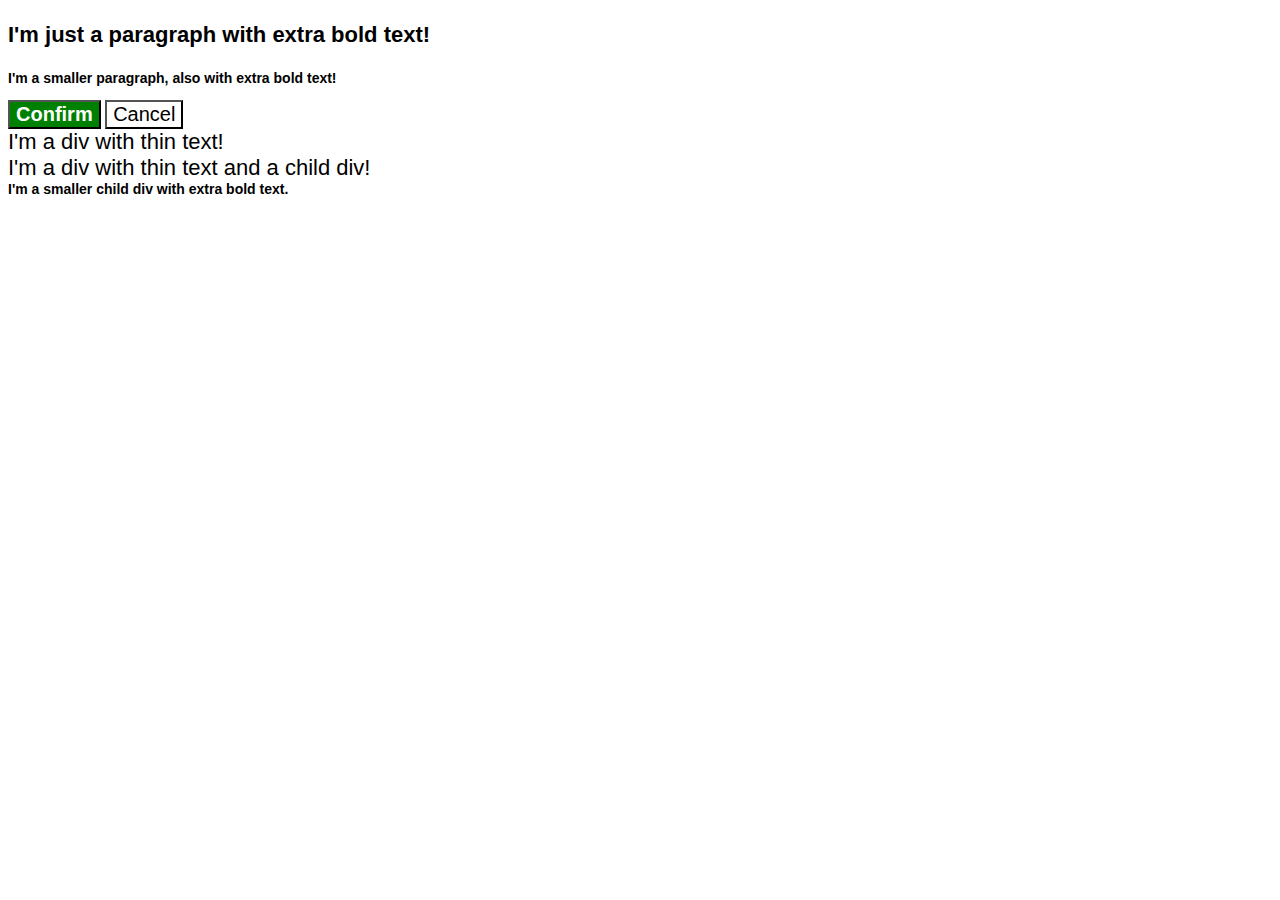
<file: foundations/cascade/01-cascade-fix/index.html>
<!DOCTYPE html>
<html lang="en">
  <head>
    <meta charset="UTF-8">
    <meta http-equiv="X-UA-Compatible" content="IE=edge">
    <meta name="viewport" content="width=device-width, initial-scale=1.0">
    <title>Fix the Cascade</title>
    <link rel="stylesheet" href="./css/style.css">
  </head>
  <body>
    <p class="para">I'm just a paragraph with extra bold text!</p>
    <p class="para small-para">I'm a smaller paragraph, also with extra bold text!</p>

    <button id="confirm-button" class="button confirm">Confirm</button>
    <button id="cancel-button" class="button cancel">Cancel</button>

    <div class="text">I'm a div with thin text!</div>
    <div class="text">I'm a div with thin text and a child div!
      <div class="text child">I'm a smaller child div with extra bold text.</div>
    </div>
  </body>
</html>
</file>
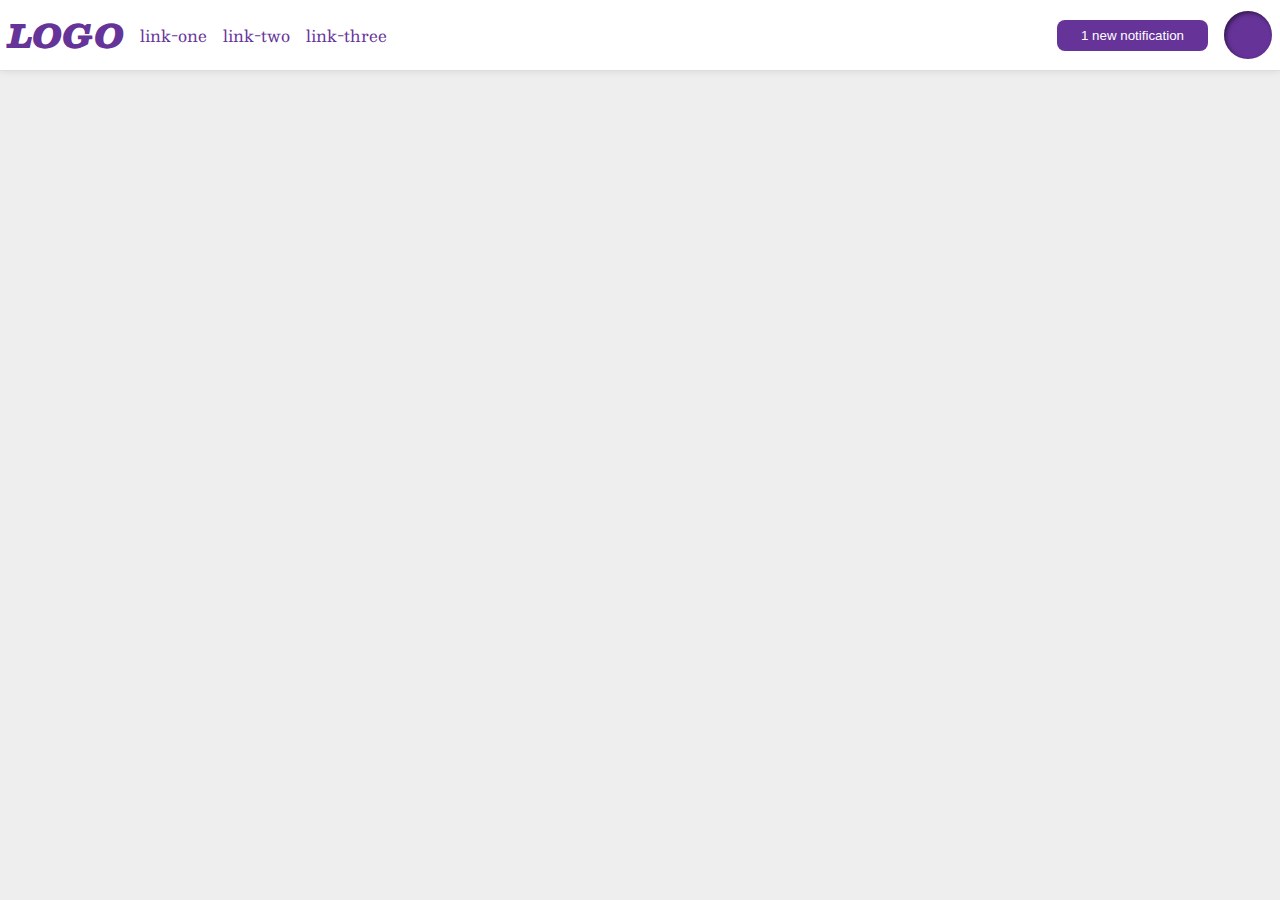
<file: foundations/flex/03-flex-header-2/index.html>
<!DOCTYPE html>
<html lang="en">
  <head>
    <meta charset="UTF-8">
    <meta http-equiv="X-UA-Compatible" content="IE=edge">
    <meta name="viewport" content="width=device-width, initial-scale=1.0">
    <title>Flex Header 2</title>
    <link rel="stylesheet" href="style.css">
  </head>
  <body>
    <div class="header">
      <div class="left">
        <div class="logo">
          LOGO
        </div>
        <ul class="links">
          <li><a href="https://google.com">link-one</a></li>
          <li><a href="https://google.com">link-two</a></li>
          <li><a href="https://google.com">link-three</a></li>
        </ul>
      </div>

      <div class="right">
        <button class="notifications">
          1 new notification
        </button>
        <div class="profile-image"></div>
      </div>
      
    </div>
  </body>
</html>
</file>
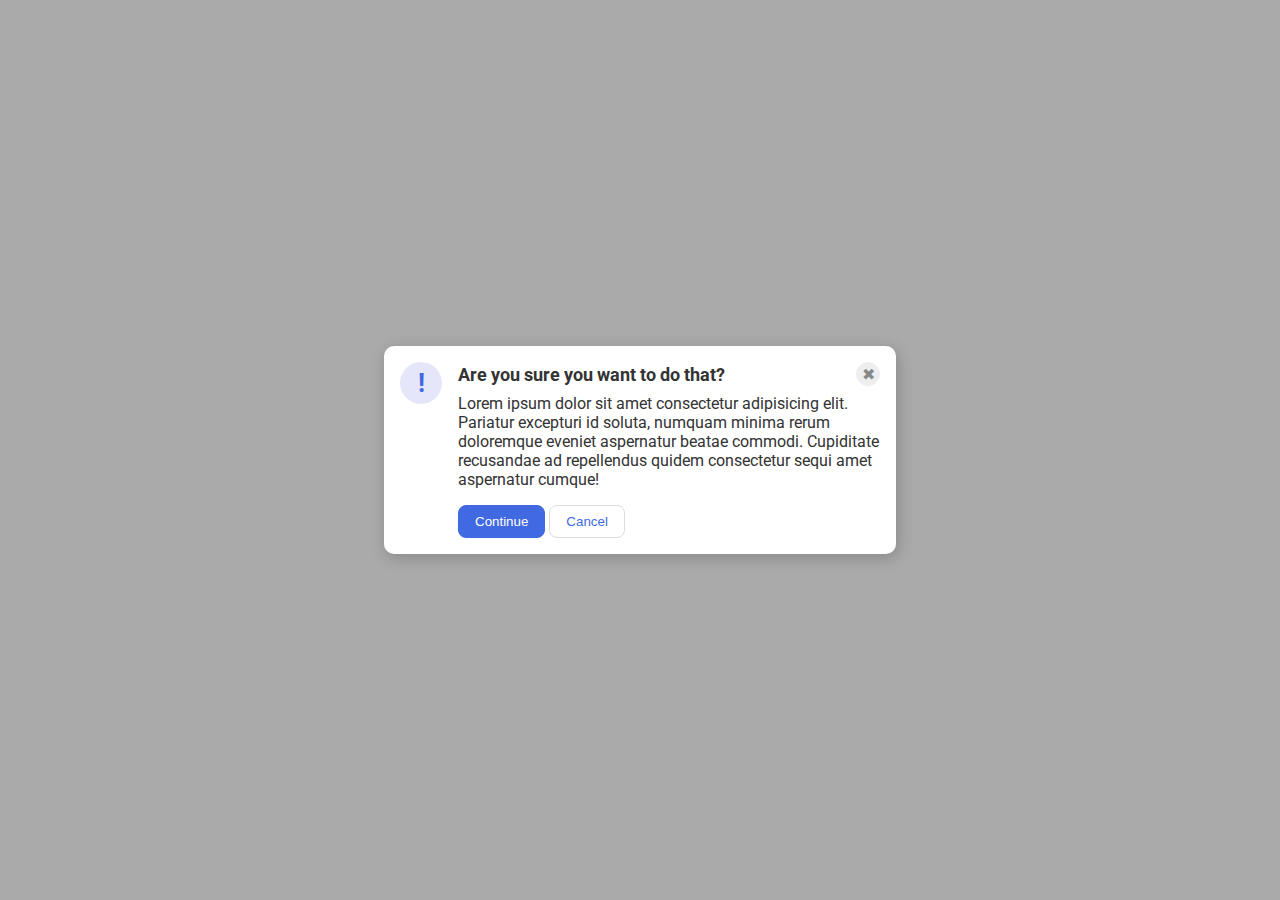
<file: foundations/flex/05-flex-modal/index.html>
<!DOCTYPE html>
<html lang="en">
  <head>
    <meta charset="UTF-8">
    <meta http-equiv="X-UA-Compatible" content="IE=edge">
    <meta name="viewport" content="width=device-width, initial-scale=1.0">
    <link rel="stylesheet" href="style.css">
    <title>Modal</title>
  </head>
  <body>
    <div class="modal">
      <div class="icon">!</div>
        <div class="tile">
          <div class="head">
            <div class="header">Are you sure you want to do that?</div>
            <button class="close-button">✖</button>
          </div>
            <div class="text">Lorem ipsum dolor sit amet consectetur adipisicing elit. Pariatur excepturi id soluta, numquam minima rerum doloremque eveniet aspernatur beatae commodi. Cupiditate recusandae ad repellendus quidem consectetur sequi amet aspernatur cumque!</div>
            <button class="continue">Continue</button>
            <button class="cancel">Cancel</button>
        </div>
    </div>
  </body>
</html>
</file>
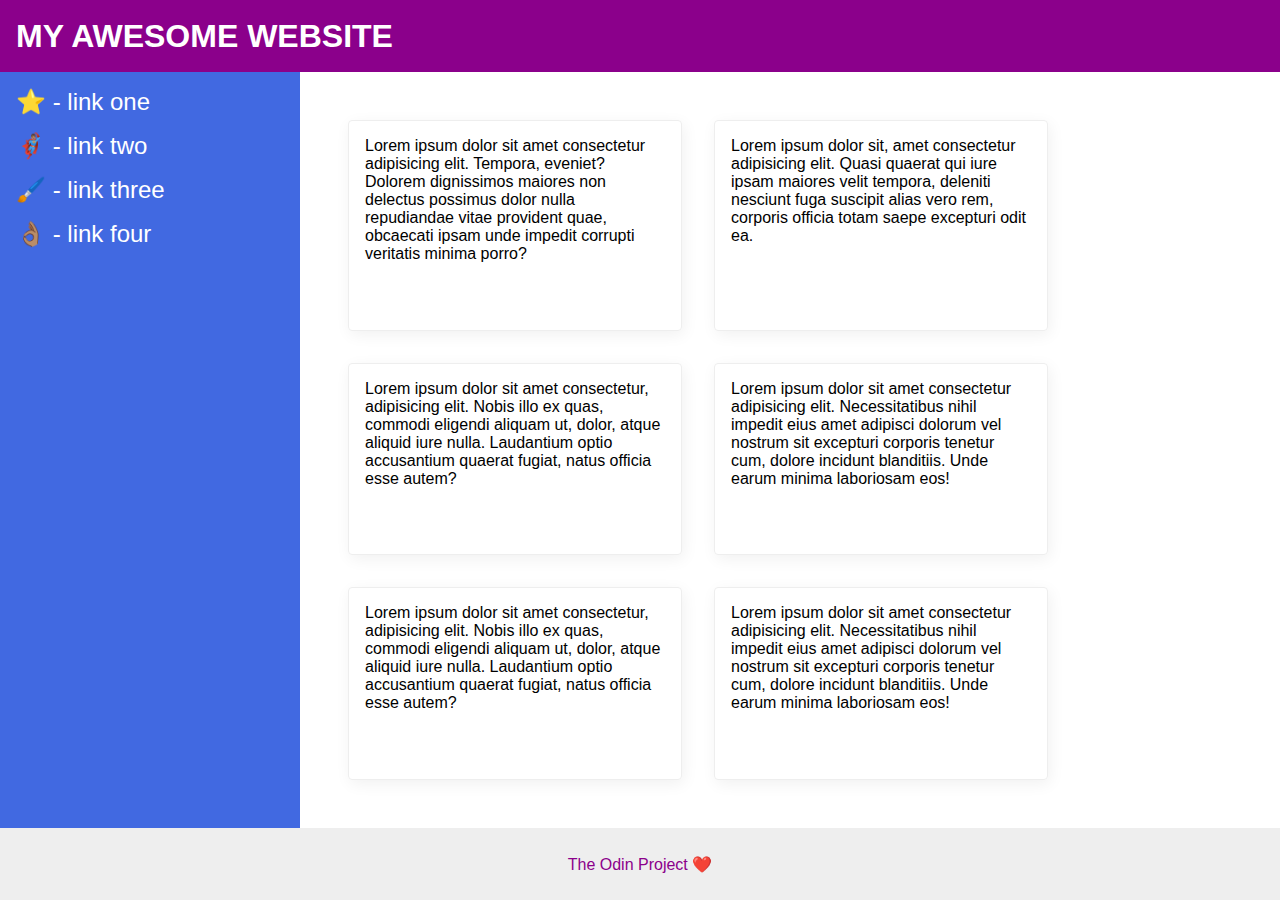
<file: foundations/flex/07-flex-layout-2/index.html>
<!DOCTYPE html>
<html lang="en">
  <head>
    <meta charset="UTF-8">
    <meta http-equiv="X-UA-Compatible" content="IE=edge">
    <meta name="viewport" content="width=device-width, initial-scale=1.0">
    <title>The Holy Grail</title>
    <link rel="stylesheet" href="style.css">
  </head>
  <body>
    <div class="header">
      MY AWESOME WEBSITE
    </div>
    <div class="main">
      <div class="sidebar">
        <ul>
          <li><a href="#">⭐ - link one</a></li>
          <li><a href="#">🦸🏽‍♂️ - link two</a></li>
          <li><a href="#">🖌️ - link three</a></li>
          <li><a href="#">👌🏽 - link four</a></li>
        </ul>
      </div>

      <div class="content">
        <div class="card">Lorem ipsum dolor sit amet consectetur adipisicing elit. Tempora, eveniet? Dolorem dignissimos maiores non delectus possimus dolor nulla repudiandae vitae provident quae, obcaecati ipsam unde impedit corrupti veritatis minima porro?</div>
        <div class="card">Lorem ipsum dolor sit, amet consectetur adipisicing elit. Quasi quaerat qui iure ipsam maiores velit tempora, deleniti nesciunt fuga suscipit alias vero rem, corporis officia totam saepe excepturi odit ea.</div>
        <div class="card">Lorem ipsum dolor sit amet consectetur, adipisicing elit. Nobis illo ex quas, commodi eligendi aliquam ut, dolor, atque aliquid iure nulla. Laudantium optio accusantium quaerat fugiat, natus officia esse autem?</div>
        <div class="card">Lorem ipsum dolor sit amet consectetur adipisicing elit. Necessitatibus nihil impedit eius amet adipisci dolorum vel nostrum sit excepturi corporis tenetur cum, dolore incidunt blanditiis. Unde earum minima laboriosam eos!</div>
        <div class="card">Lorem ipsum dolor sit amet consectetur, adipisicing elit. Nobis illo ex quas, commodi eligendi aliquam ut, dolor, atque aliquid iure nulla. Laudantium optio accusantium quaerat fugiat, natus officia esse autem?</div>
        <div class="card">Lorem ipsum dolor sit amet consectetur adipisicing elit. Necessitatibus nihil impedit eius amet adipisci dolorum vel nostrum sit excepturi corporis tenetur cum, dolore incidunt blanditiis. Unde earum minima laboriosam eos!</div>
      </div>
    </div>
    <div class="footer">
      The Odin Project ❤️
    </div>                                             
  </body>
</html>
</file>
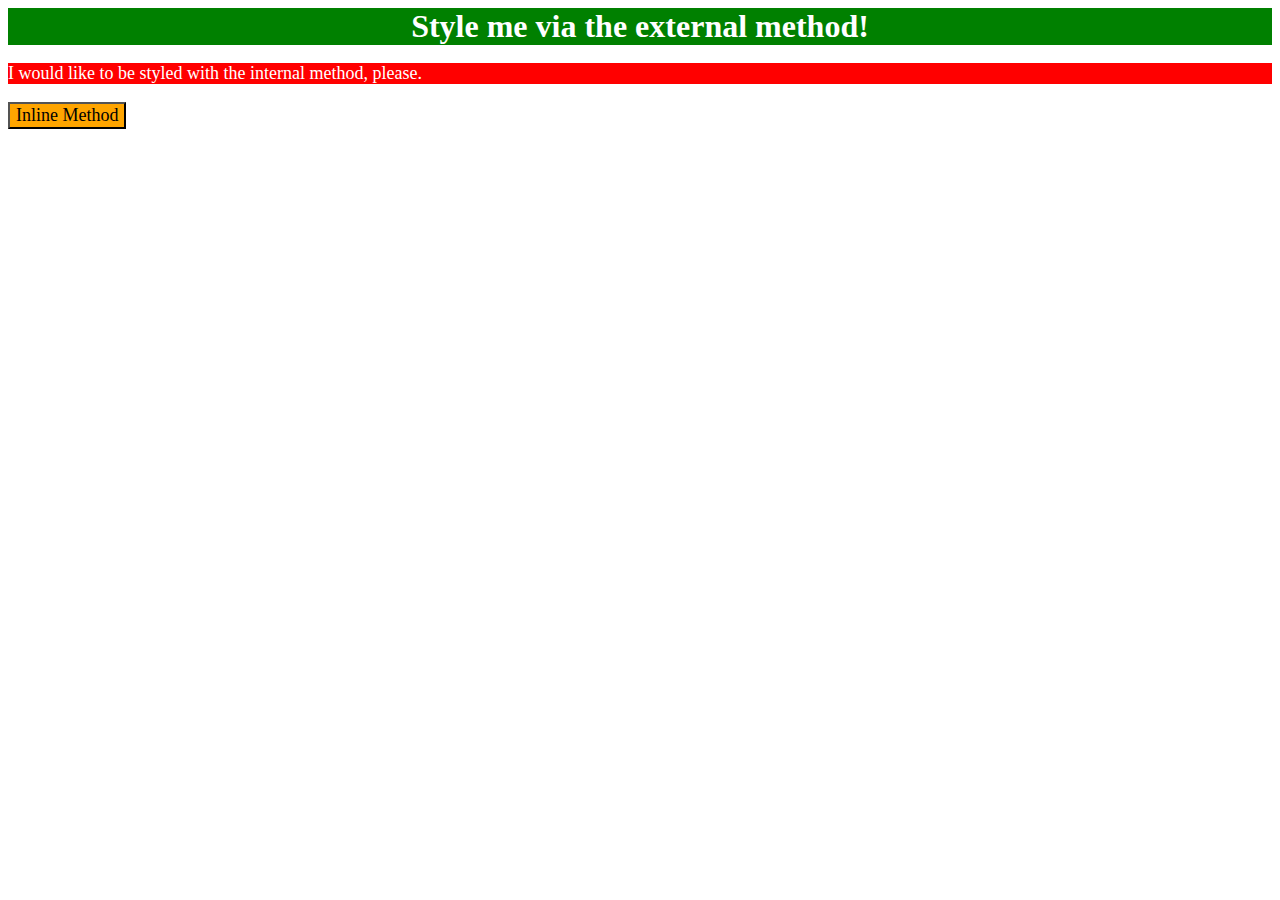
<file: foundations/intro-to-css/01-css-methods/index.html>
<!DOCTYPE html>
<html lang="en">
<head>
    <meta charset="UTF-8">
    <link rel="stylesheet" href="./css/styles.css">
    <title>01-css-methods</title>
    <style>
        p {
            color: white;
            background-color: red;
            font-size: 18px;    
        }
    </style>
</head>
<body>
    <div>Style me via the external method!</div>

    <p>I would like to be styled with the internal method, please.</p>

    <button style="color: black; background-color: orange; font-size: 18px;">Inline Method</button>
</body>
</html>
</file>
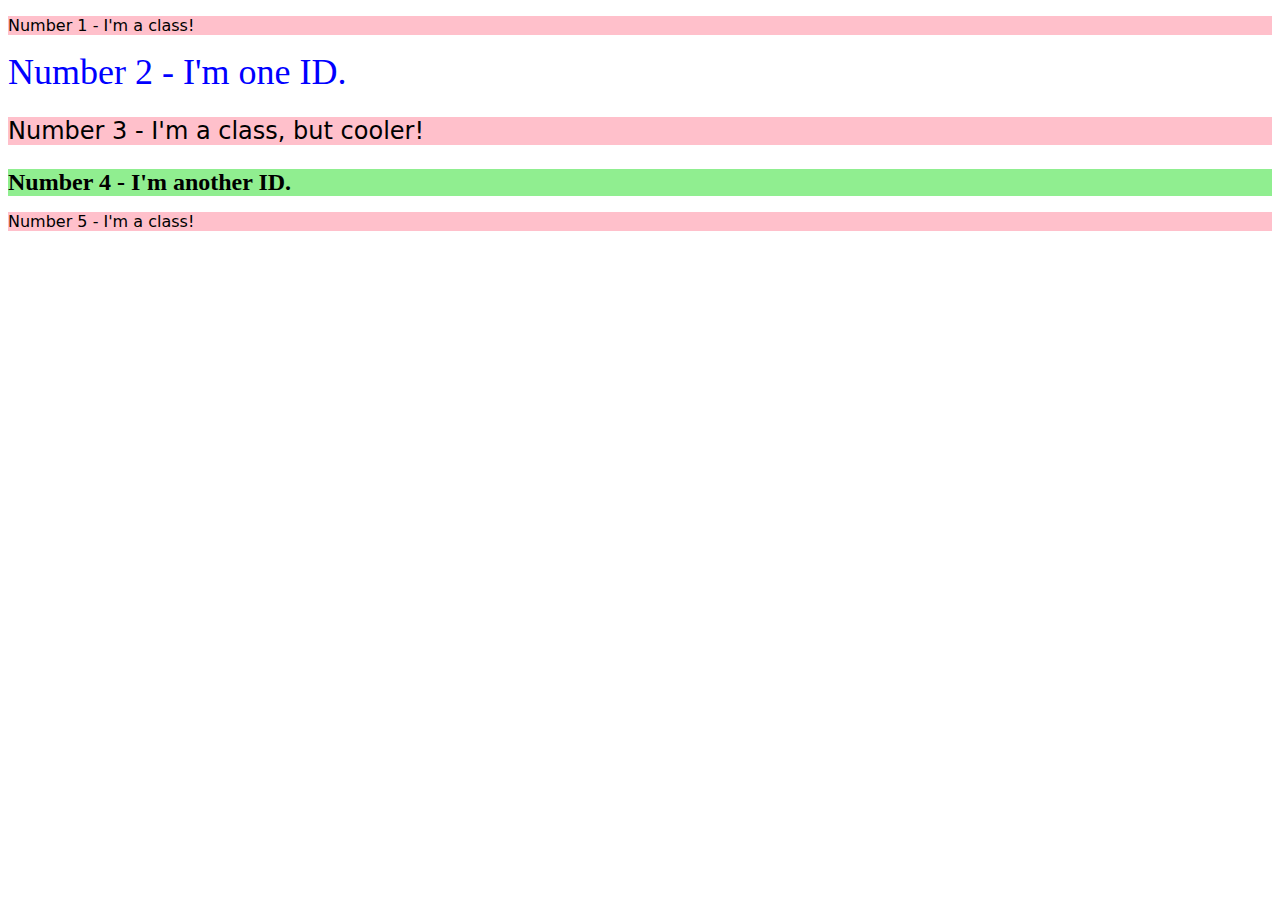
<file: foundations/intro-to-css/02-class-id-selectors/index.html>
<!DOCTYPE html>
<html lang="en">
  <head>
    <meta charset="UTF-8">
    <meta http-equiv="X-UA-Compatible" content="IE=edge">
    <meta name="viewport" content="width=device-width, initial-scale=1.0">
    <title>02-class-id-selectors</title>
    <link rel="stylesheet" href="./css/style.css">
  </head>
  <body>
    <p class="odd">Number 1 - I'm a class!</p>
    <div id="evena">Number 2 - I'm one ID.</div>
    <p class="odd spec">Number 3 - I'm a class, but cooler!</p>
    <div id="evenb">Number 4 - I'm another ID.</div>
    <p class="odd">Number 5 - I'm a class!</p>
  </body>
</html>
</file>
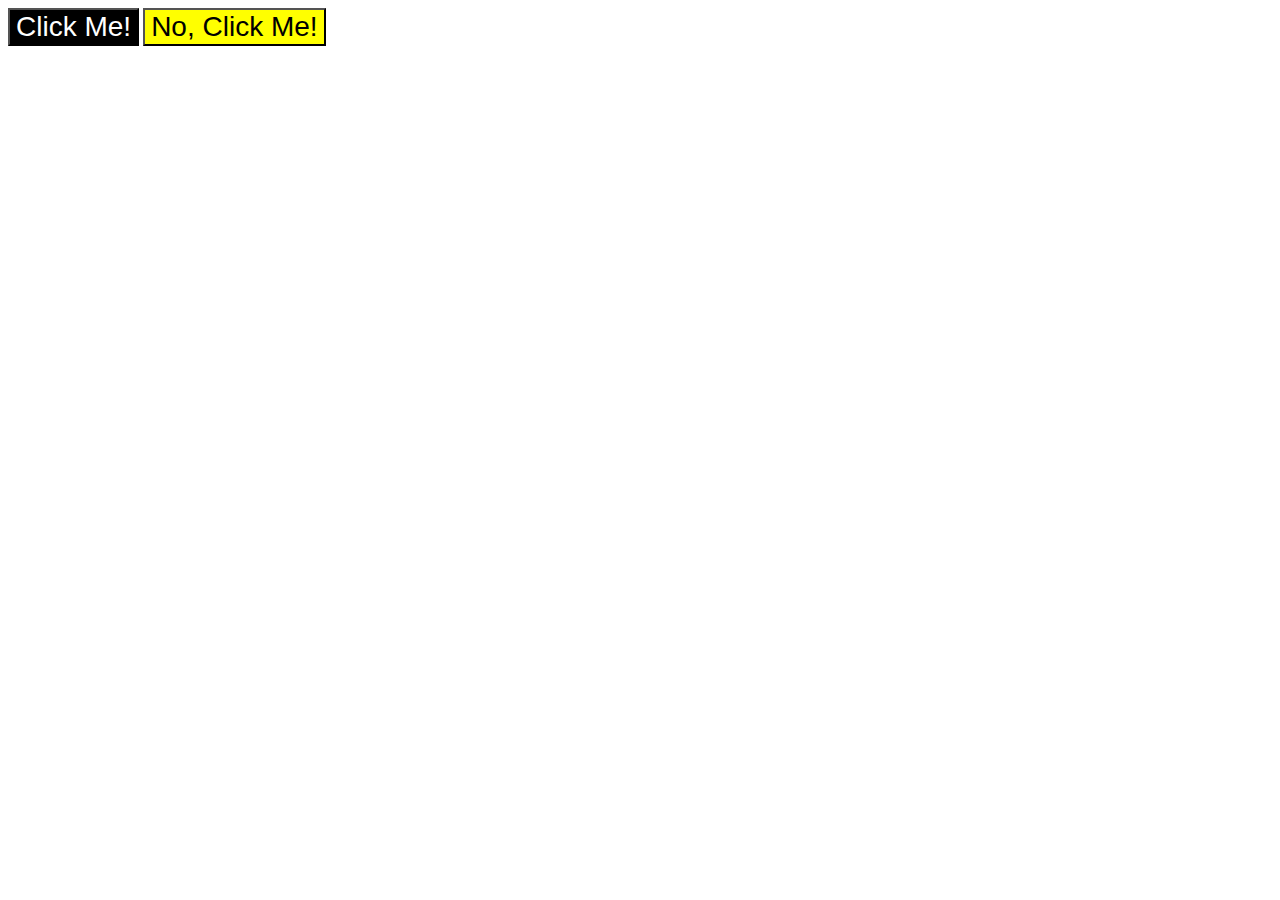
<file: foundations/intro-to-css/03-grouping-selectors/index.html>
<!DOCTYPE html>
<html lang="en">
<head>
    <meta charset="UTF-8">
    <meta name="viewport" content="width=device-width, initial-scale=1.0">
    <link rel="stylesheet" href="./css/style.css">
    <title>03-grouping-selectors</title>
</head>
<body>
    <button class="yes">Click Me!</button>
    <button class="no">No, Click Me!</button>
    
</body>
</html>
</file>
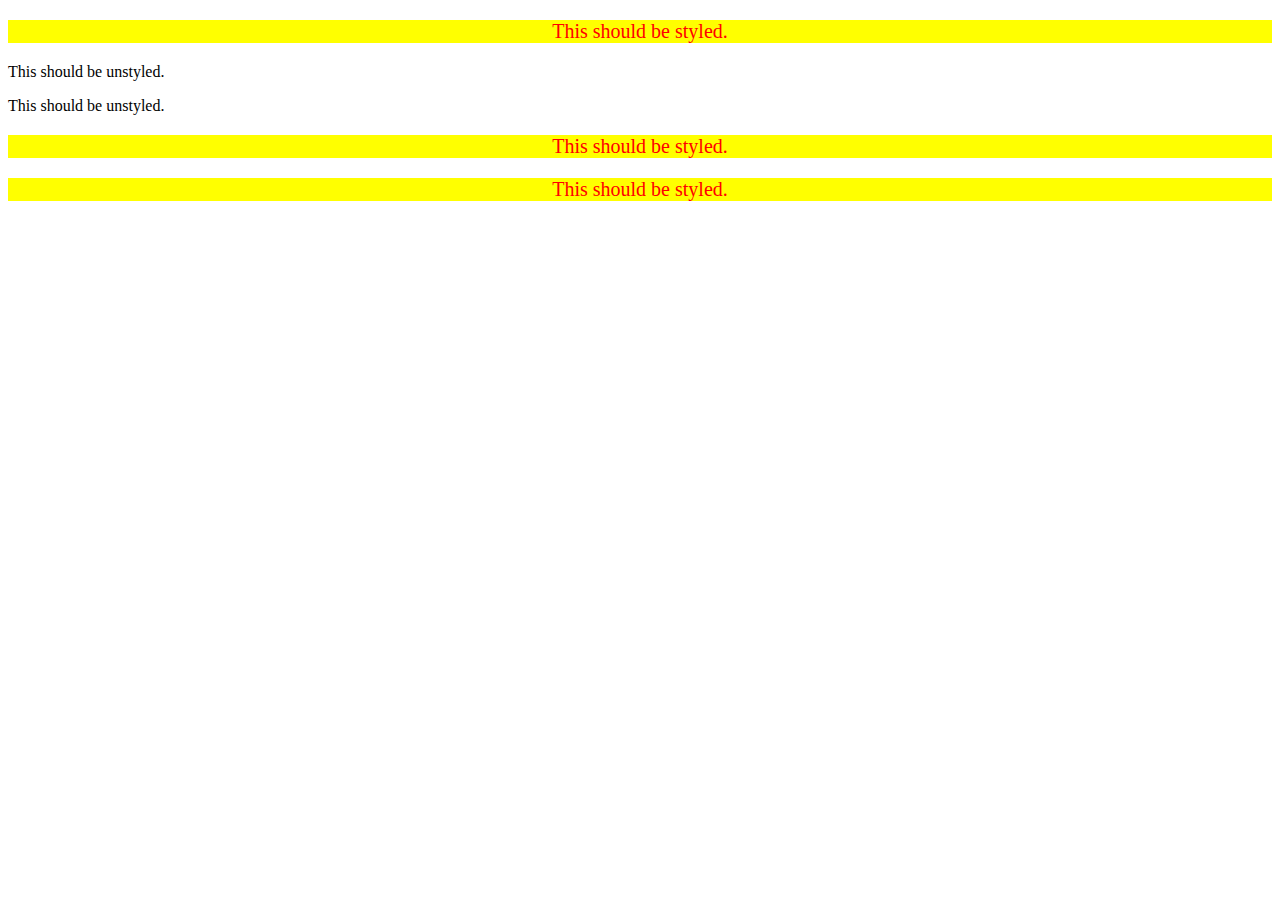
<file: foundations/intro-to-css/05-descendant-combinator/index.html>
<!DOCTYPE html>
<html lang="en">
  <head>
    <meta charset="UTF-8">
    <meta http-equiv="X-UA-Compatible" content="IE=edge">
    <meta name="viewport" content="width=device-width, initial-scale=1.0">
    <title>05-descendant-combinator</title>
    <link rel="stylesheet" href="./css/style.css">
  </head>
  <body>
    <div class="container">
      <p class="text">This should be styled.</p>
    </div>
    <p class="text">This should be unstyled.</p>
    <p class="text">This should be unstyled.</p>
    <div class="container">
      <p class="text">This should be styled.</p>
      <p class="text">This should be styled.</p>
    </div>
  </body>
</html>
</file>
<file: foundations/cascade/01-cascade-fix/css/style.css>
body {
  font-family: Arial, Helvetica, sans-serif;
}

.para,
.small-para {
  color: hsl(0, 0%, 0%);
  font-weight: 800;
}

.para.small-para {
  font-size: 14px;
  font-weight: 800;
}

.para {
  font-size: 22px;
}

#confirm-button {
  background: green;
  color: white;
  font-weight: bold;
} 

.button {
  background-color: rgb(255, 255, 255);
  color: rgb(0, 0, 0);
  font-size: 20px;
}

.text.child {
  color: rgb(0, 0, 0);
  font-weight: 800;
  font-size: 14px;
}

div.text {
  color: rgb(0, 0, 0);
  font-size: 22px;
  font-weight: 100;
}
</file>
<file: foundations/flex/03-flex-header-2/style.css>
/* this is some magical font-importing.  
you'll learn about it later. */
@import url('https://fonts.googleapis.com/css2?family=Besley:ital,wght@0,400;1,900&display=swap');

body {
  margin: 0;
  background: #eee;
  font-family: Besley, serif;
}

.header {
  background: white;
  border-bottom: 1px solid #ddd;
  box-shadow: 0 0 8px rgba(0,0,0,.1);
  display: flex;
  align-items: center;
  padding: 8px;
  justify-content: space-between;
}

.left,
.right {
  gap:16px;
  display:flex;
  justify-content: space-evenly;
  align-items: center;
}

.profile-image {
  background: rebeccapurple;
  box-shadow: inset 2px 2px 4px rgba(0,0,0,.5);
  border-radius: 50%;
  width: 48px;
  height: 48px;
}

.logo {
  color: rebeccapurple;
  font-size: 32px;
  font-weight: 900;
  font-style: italic;
}

button {
  border: none;
  border-radius: 8px;
  background: rebeccapurple;
  color: white;
  padding: 8px 24px;
}

a {
  /* this removes the line under our links */
  text-decoration: none;
  color: rebeccapurple;
}

ul {
  list-style-type: none;
  display: flex;
  align-items: center;
  justify-content: space-between;
  gap: 16px;
  margin: 0;
  padding: 0;
}
</file>
<file: foundations/flex/05-flex-modal/style.css>
@import url('https://fonts.googleapis.com/css2?family=Roboto:wght@400;700&display=swap');

html, body {
  height: 100%;
}

body {
  font-family: Roboto, sans-serif;
  margin: 0;
  background: #aaa;
  color: #333;
  /* I'll give you this one for free lol */
  display: flex;
  align-items: center;
  justify-content: center;
}

.modal {
  background: white;
  width: 480px;
  border-radius: 10px;
  box-shadow: 2px 4px 16px rgba(0,0,0,.2);
}

.icon {
  color: royalblue;
  font-size: 26px;
  font-weight: 700;
  background: lavender;
  width: 42px;
  height: 42px;
  border-radius: 50%;
  display: flex;
  align-items: center;
  justify-content: center;
}

.close-button {
  background: #eee;
  border-radius: 50%;
  color: #888;
  font-weight: 400;
  font-size: 16px;
  height: 24px;
  width: 24px;
  display: flex;
  align-items: center;
  justify-content: center;
  border: 1px solid #eee;
  padding: 0;
}

button {
  cursor: pointer;
  padding: 8px 16px;
  border-radius: 8px;
}

button.continue {
  background: royalblue;
  border: 1px solid royalblue;
  color: white;
}

button.cancel {
  background: white;
  border: 1px solid #ddd;
  color: royalblue;
}
 /* Solution */


.modal {
  align-items:stretch;
  display: flex;
  justify-content: space-around;
  gap: 16px;
  padding: 16px;
}

.icon {
  flex-shrink: 0;
}

.header {
  font-weight: bold;
  font-size: 18px;
  
}

.head {
  display: flex;
  justify-content: space-between;
  align-items: center;
  margin-bottom: 8px;
}

.text {
  margin-bottom: 16px;
}
</file>
<file: foundations/flex/07-flex-layout-2/style.css>
body {
  font-family: -apple-system, BlinkMacSystemFont, 'Segoe UI', Roboto, Oxygen, Ubuntu, Cantarell, 'Open Sans', 'Helvetica Neue', sans-serif;
  margin: 0;
  min-height: 100vh;
}

.header {
  height: 72px;
  background: darkmagenta;
  color: white;
}

.footer {
  height: 72px;
  background: #eee;
  color: darkmagenta;
}

.sidebar {
  width: 300px;
  background: royalblue;
  box-sizing: border-box;
}

.card {
  border: 1px solid #eee;
  box-shadow: 2px 4px 16px rgba(0,0,0,.06);
  border-radius: 4px;
}

/* SOLUTION */
body {
  display: flex;
  flex-direction: column;
}
.header {
  display: flex;
  align-items: center;
  font-size: 32px;
  font-weight: 900;
  padding-left: 16px;
}
.main {
  display: flex;
  flex-grow: 1;
  flex-shrink: 0;
}
.sidebar {
  flex-shrink: 0;
}
ul {
  list-style-type: none;
  margin: 0;
  padding: 16px;
  display: flex;
  flex-direction: column;
  gap:16px;
}
a {
  text-decoration: none;
  color: white;
  font-size: 24px;
}
.content {
  display: flex;
  flex-wrap: wrap;
  gap:32px 32px;
  padding: 48px;
 }
.card {
  width: 300px;
  padding: 16px;
}





.footer {
  display: flex;
  align-items: center;
  justify-content: center;
}
</file>
<file: foundations/intro-to-css/01-css-methods/css/styles.css>
*{font-family:'Times New Roman', Times, serif;
}


div {
    color: white;
    background-color: green;
    font-size: 32px;
    text-align: center;
    font-weight: bold;
}
</file>
<file: foundations/intro-to-css/02-class-id-selectors/css/style.css>
.odd{
    color: #000000;
    background-color: rgb(255, 192, 203);
    font-family: Verdana, 'DejaVu Sans', sans-serif;
}

#evena{
    color: hsl(240, 100%, 50%);
    font-size: 36px
}

#evenb{
    color: black;
    background-color: lightgreen;
    font-size: 24px;
    font-weight: bold;
}

.spec{
    font-size: 24px;
}
</file>
<file: foundations/intro-to-css/03-grouping-selectors/css/style.css>
.yes,
.no{
        font-size: 28px;
        font-family: Helvetica, Verdana,'Times New Roman', sans-serif;
}

.yes{
    background-color: black;
    color: white;
}

.no{
    color: black;
    background-color: yellow;
}
</file>
<file: foundations/intro-to-css/05-descendant-combinator/css/style.css>
.container p{
    font-size: 20px;
    background-color: yellow;
    color: red;
    text-align: center;
}
</file>
